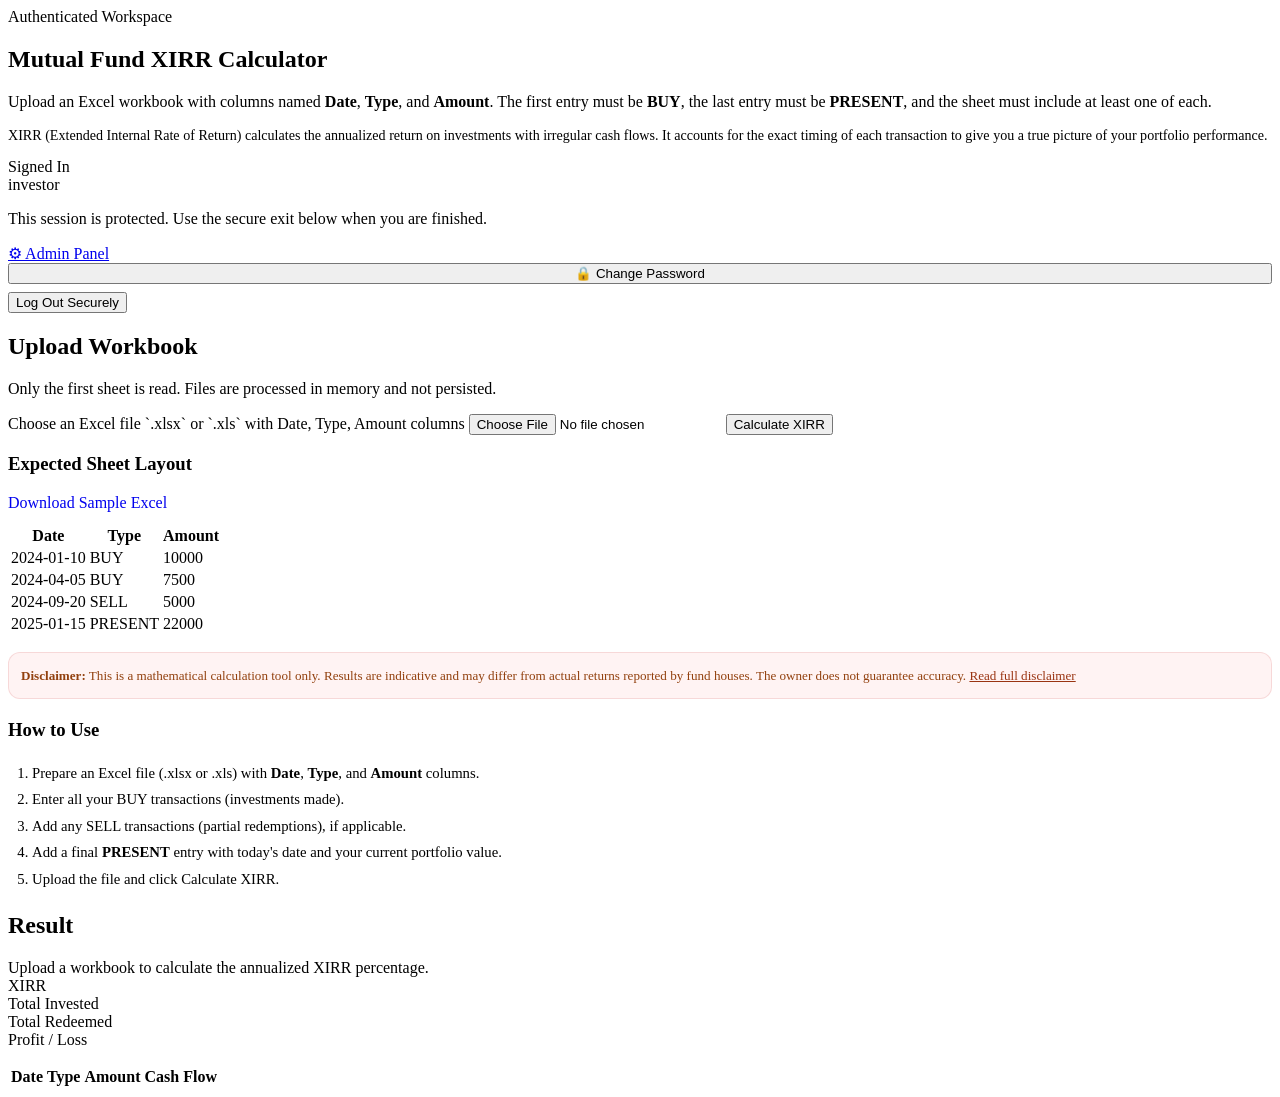
<file: src/main/resources/templates/index.html>
<!DOCTYPE html>
<html lang="en" xmlns:th="http://www.thymeleaf.org">
<head>
    <meta charset="UTF-8">
    <meta name="viewport" content="width=device-width, initial-scale=1.0">
    <meta name="_csrf" th:content="${_csrf.token}">
    <meta name="_csrf_header" th:content="${_csrf.headerName}">
    <link rel="icon" type="image/svg+xml" th:href="@{/favicon.svg}">
    <title>XIRR Dashboard</title>
    <link rel="stylesheet" th:href="@{/css/app.css}">
</head>
<body>
<main class="dashboard-shell">
    <section class="hero-card">
        <div class="hero-copy">
            <div class="eyebrow">Authenticated Workspace</div>
            <h1>Mutual Fund XIRR Calculator</h1>
            <p>Upload an Excel workbook with columns named <strong>Date</strong>, <strong>Type</strong>, and <strong>Amount</strong>. The first entry must be <strong>BUY</strong>, the last entry must be <strong>PRESENT</strong>, and the sheet must include at least one of each.</p>
            <p class="muted" style="margin-top:0.5rem;font-size:0.88rem;">XIRR (Extended Internal Rate of Return) calculates the annualized return on investments with irregular cash flows. It accounts for the exact timing of each transaction to give you a true picture of your portfolio performance.</p>
        </div>
        <aside class="account-card">
            <div class="account-label">Signed In</div>
            <div class="account-user" th:text="${currentUser}">investor</div>
            <p class="logout-helper">This session is protected. Use the secure exit below when you are finished.</p>
            <a th:if="${isAdmin}" href="/admin" class="admin-panel-btn">⚙ Admin Panel</a>
            <button type="button" class="secondary-button" style="width:100%;margin-bottom:0.5rem;" onclick="openModal('user-change-pwd-modal')">🔒 Change Password</button>
            <form class="logout-form" method="post" th:action="@{/logout}">
                <input type="hidden" th:name="${_csrf.parameterName}" th:value="${_csrf.token}">
                <button type="submit" class="secondary-button logout-button">Log Out Securely</button>
            </form>
        </aside>
    </section>

    <section class="workspace-grid">
        <article class="panel upload-panel">
            <h2>Upload Workbook</h2>
            <p class="muted">Only the first sheet is read. Files are processed in memory and not persisted.</p>

            <form id="upload-form" class="upload-form">
                <label for="file" class="upload-dropzone">
                    <span class="upload-title">Choose an Excel file</span>
                    <span class="upload-subtitle">`.xlsx` or `.xls` with Date, Type, Amount columns</span>
                    <input id="file" name="file" type="file" accept=".xlsx,.xls" required>
                </label>
                <button type="submit">Calculate XIRR</button>
            </form>

            <div id="message" class="status-banner hidden"></div>

            <div class="format-guide">
                <h3>Expected Sheet Layout</h3>
                <a href="/api/sample-workbook" class="secondary-button" style="display:inline-block;text-decoration:none;text-align:center;margin-bottom:0.75rem;">Download Sample Excel</a>
                <table>
                    <thead>
                    <tr>
                        <th>Date</th>
                        <th>Type</th>
                        <th>Amount</th>
                    </tr>
                    </thead>
                    <tbody>
                    <tr>
                        <td>2024-01-10</td>
                        <td>BUY</td>
                        <td>10000</td>
                    </tr>
                    <tr>
                        <td>2024-04-05</td>
                        <td>BUY</td>
                        <td>7500</td>
                    </tr>
                    <tr>
                        <td>2024-09-20</td>
                        <td>SELL</td>
                        <td>5000</td>
                    </tr>
                    <tr>
                        <td>2025-01-15</td>
                        <td>PRESENT</td>
                        <td>22000</td>
                    </tr>
                    </tbody>
                </table>
                <div style="margin-top:1rem;padding:0.75rem;border-radius:12px;background:rgba(254,226,226,0.4);border:1px solid rgba(185,28,28,0.12);">
                    <p style="font-size:0.82rem;color:#92400e;line-height:1.6;margin:0;"><strong>Disclaimer:</strong> This is a mathematical calculation tool only. Results are indicative and may differ from actual returns reported by fund houses. The owner does not guarantee accuracy. <a href="/disclaimer" style="color:#9a3412;text-decoration:underline;">Read full disclaimer</a></p>
                </div>
            </div>

            <div style="margin-top:1.25rem;">
                <h3>How to Use</h3>
                <ol style="margin:0.5rem 0;padding-left:1.5rem;line-height:1.8;color:var(--text-soft);font-size:0.92rem;">
                    <li>Prepare an Excel file (.xlsx or .xls) with <strong>Date</strong>, <strong>Type</strong>, and <strong>Amount</strong> columns.</li>
                    <li>Enter all your BUY transactions (investments made).</li>
                    <li>Add any SELL transactions (partial redemptions), if applicable.</li>
                    <li>Add a final <strong>PRESENT</strong> entry with today's date and your current portfolio value.</li>
                    <li>Upload the file and click Calculate XIRR.</li>
                </ol>
            </div>
        </article>

        <article class="panel result-panel">
            <h2>Result</h2>
            <div id="result-state" class="empty-state">
                Upload a workbook to calculate the annualized XIRR percentage.
            </div>
            <div id="result-content" class="hidden">
                <div class="result-metric">
                    <span class="metric-label">XIRR</span>
                    <span id="xirr-value" class="metric-value"></span>
                </div>
                <div class="summary-metrics">
                    <div class="summary-item">
                        <span class="summary-label">Total Invested</span>
                        <span id="total-invested" class="summary-value"></span>
                    </div>
                    <div class="summary-item">
                        <span class="summary-label">Total Redeemed</span>
                        <span id="total-redeemed" class="summary-value"></span>
                    </div>
                    <div class="summary-item">
                        <span class="summary-label">Profit / Loss</span>
                        <span id="profit-loss" class="summary-value"></span>
                    </div>
                </div>
                <p id="transaction-summary" class="muted"></p>
                <div class="table-shell">
                    <table id="transactions-table">
                        <thead>
                        <tr>
                            <th>Date</th>
                            <th>Type</th>
                            <th>Amount</th>
                            <th>Cash Flow</th>
                        </tr>
                        </thead>
                        <tbody></tbody>
                    </table>
                </div>
            </div>
        </article>
    </section>
</main>
<div th:replace="~{fragments/footer :: siteFooter}"></div>

<!-- Change Password Modal -->
<div id="user-change-pwd-modal" class="modal-overlay" onclick="if(event.target===this)closeModal(this.id)">
    <div class="modal-box">
        <h3>Change Your Password</h3>
        <div class="field-group">
            <label for="userCurrentPwd">Current Password</label>
            <input id="userCurrentPwd" type="password">
        </div>
        <div class="field-group">
            <label for="userNewPwd">New Password</label>
            <input id="userNewPwd" type="password">
        </div>
        <div class="modal-actions">
            <button class="btn-cancel" onclick="closeModal('user-change-pwd-modal')">Cancel</button>
            <button onclick="userChangePassword()">Update Password</button>
        </div>
        <div id="user-pwd-msg" class="modal-msg"></div>
    </div>
</div>

<style>
    .modal-overlay { display:none; position:fixed; inset:0; background:rgba(15,23,42,0.5); backdrop-filter:blur(4px); z-index:1000; place-items:center; }
    .modal-overlay.active { display:grid; }
    .modal-box { background:white; border-radius:22px; padding:2rem; width:min(420px,90vw); box-shadow:0 24px 80px rgba(15,23,42,0.2); }
    .modal-box h3 { margin-bottom:1rem; }
    .modal-box .field-group { margin-bottom:0.75rem; }
    .modal-actions { display:flex; gap:0.5rem; margin-top:1.25rem; }
    .modal-actions button { flex:1; }
    .btn-cancel { background:#f1f5f9; color:var(--text-main); box-shadow:none; }
    .btn-cancel:hover { background:#e2e8f0; transform:none; box-shadow:none; }
    .modal-msg { font-size:0.85rem; font-weight:600; margin-top:0.75rem; min-height:1.2rem; }
</style>

<script th:src="@{/js/app.js}"></script>
<script>
    function openModal(id) { document.getElementById(id).classList.add("active"); }
    function closeModal(id) { document.getElementById(id).classList.remove("active"); }

    async function userChangePassword() {
        const csrfT = document.querySelector("meta[name='_csrf']")?.content;
        const csrfH = document.querySelector("meta[name='_csrf_header']")?.content;
        const currentPassword = document.getElementById("userCurrentPwd").value;
        const newPassword = document.getElementById("userNewPwd").value;
        const msgEl = document.getElementById("user-pwd-msg");
        if (!currentPassword || !newPassword) { msgEl.textContent = "Both fields required."; msgEl.style.color = "#b91c1c"; return; }
        const h = {"Content-Type": "application/json"};
        if (csrfH && csrfT) h[csrfH] = csrfT;
        const res = await fetch("/api/account/change-password", {
            method: "POST", headers: h, body: JSON.stringify({currentPassword, newPassword})
        });
        const data = await res.json();
        msgEl.textContent = data.message;
        msgEl.style.color = res.ok ? "#166534" : "#b91c1c";
        if (res.ok) { document.getElementById("userCurrentPwd").value = ""; document.getElementById("userNewPwd").value = ""; }
    }
</script>
</body>
</html>
</file>
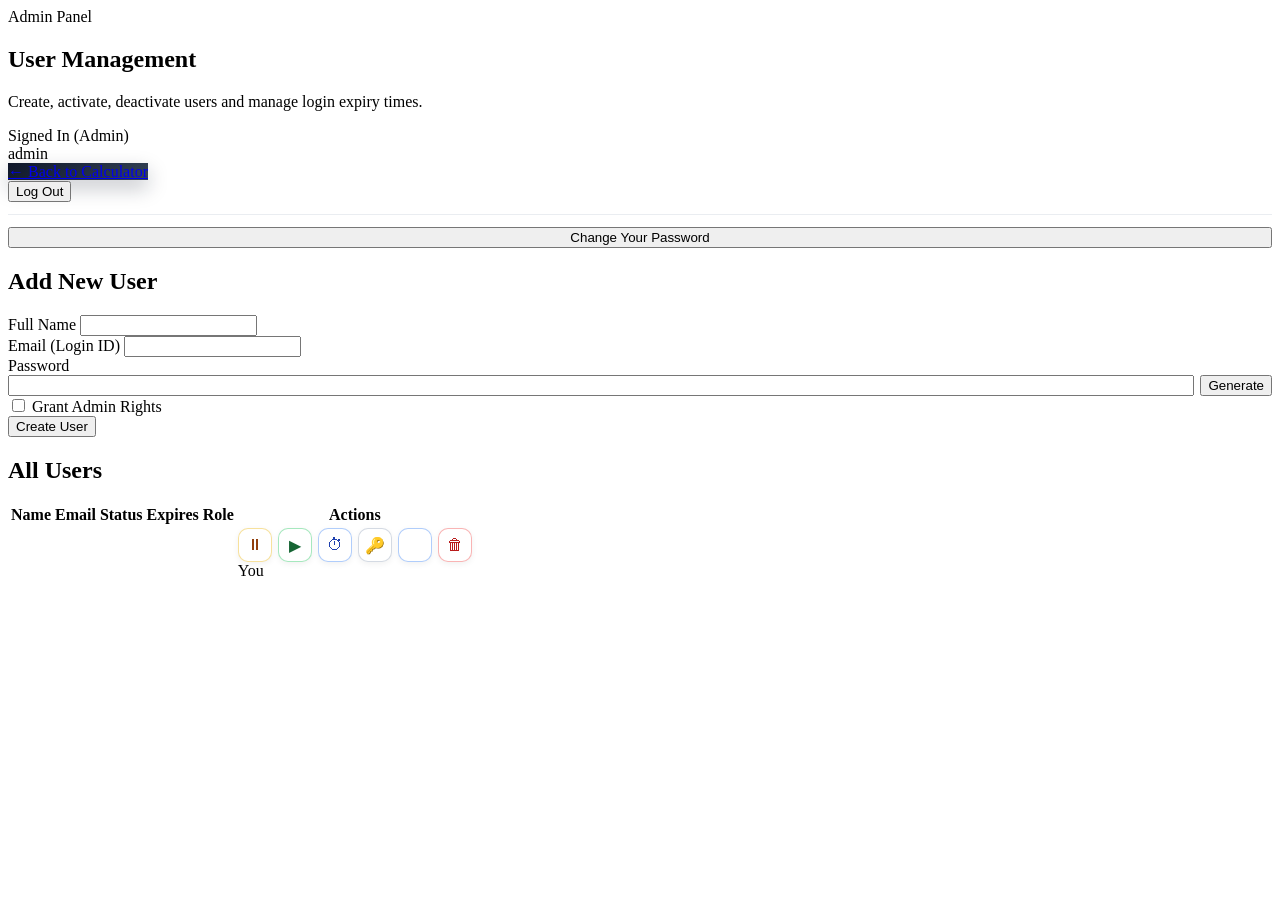
<file: src/main/resources/templates/admin.html>
<!DOCTYPE html>
<html lang="en" xmlns:th="http://www.thymeleaf.org">
<head>
    <meta charset="UTF-8">
    <meta name="viewport" content="width=device-width, initial-scale=1.0">
    <meta name="_csrf" th:content="${_csrf.token}">
    <meta name="_csrf_header" th:content="${_csrf.headerName}">
    <link rel="icon" type="image/svg+xml" th:href="@{/favicon.svg}">
    <title>Admin Panel</title>
    <link rel="stylesheet" th:href="@{/css/app.css}">
    <style>
        .modal-overlay {
            display: none;
            position: fixed;
            inset: 0;
            background: rgba(15, 23, 42, 0.5);
            backdrop-filter: blur(4px);
            z-index: 1000;
            place-items: center;
        }
        .modal-overlay.active { display: grid; }
        .modal-box {
            background: white;
            border-radius: 22px;
            padding: 2rem;
            width: min(420px, 90vw);
            box-shadow: 0 24px 80px rgba(15, 23, 42, 0.2);
        }
        .modal-box h3 { margin-bottom: 1rem; }
        .modal-box .field-group { margin-bottom: 0.75rem; }
        .modal-actions {
            display: flex;
            gap: 0.5rem;
            margin-top: 1.25rem;
        }
        .modal-actions button { flex: 1; }
        .btn-cancel {
            background: #f1f5f9;
            color: var(--text-main);
            box-shadow: none;
        }
        .btn-cancel:hover { background: #e2e8f0; transform: none; box-shadow: none; }
        .modal-msg {
            font-size: 0.85rem;
            font-weight: 600;
            margin-top: 0.75rem;
            min-height: 1.2rem;
        }
        .action-grid {
            display: flex;
            gap: 6px;
            align-items: center;
        }
        .act-btn {
            display: inline-flex;
            align-items: center;
            justify-content: center;
            width: 34px;
            height: 34px;
            border-radius: 10px;
            border: 1px solid;
            font-size: 1rem;
            padding: 0;
            cursor: pointer;
            transition: transform 0.15s ease, box-shadow 0.15s ease;
            background: white;
            box-shadow: 0 2px 6px rgba(0,0,0,0.06);
        }
        .act-btn:hover {
            transform: translateY(-1px);
            box-shadow: 0 4px 12px rgba(0,0,0,0.12);
        }
        .act-success { border-color: rgba(34,197,94,0.4); color: #166534; }
        .act-success:hover { background: rgba(34,197,94,0.08); }
        .act-warn { border-color: rgba(234,179,8,0.4); color: #92400e; }
        .act-warn:hover { background: rgba(234,179,8,0.08); }
        .act-info { border-color: rgba(59,130,246,0.4); color: #1e40af; }
        .act-info:hover { background: rgba(59,130,246,0.08); }
        .act-neutral { border-color: rgba(148,163,184,0.4); color: #475569; }
        .act-neutral:hover { background: rgba(148,163,184,0.08); }
        .act-danger { border-color: rgba(239,68,68,0.4); color: #b91c1c; }
        .act-danger:hover { background: rgba(239,68,68,0.08); }
    </style>
</head>
<body>
<main class="dashboard-shell">
    <section class="hero-card">
        <div class="hero-copy">
            <div class="eyebrow">Admin Panel</div>
            <h1>User Management</h1>
            <p>Create, activate, deactivate users and manage login expiry times.</p>
        </div>
        <aside class="account-card">
            <div class="account-label">Signed In (Admin)</div>
            <div class="account-user" th:text="${currentUser}">admin</div>
            <a href="/" class="admin-panel-btn" style="background:linear-gradient(135deg,#0f172a 0%,#334155 100%);box-shadow:0 8px 20px rgba(15,23,42,0.25);">← Back to Calculator</a>
            <form class="logout-form" method="post" th:action="@{/logout}">
                <input type="hidden" th:name="${_csrf.parameterName}" th:value="${_csrf.token}">
                <button type="submit" class="secondary-button logout-button">Log Out</button>
            </form>
            <hr style="border:none;border-top:1px solid rgba(148,163,184,0.2);margin:0.75rem 0;">
            <button class="secondary-button small-btn" style="width:100%;" onclick="openModal('change-pwd-modal')">Change Your Password</button>
        </aside>
    </section>

    <section class="workspace-grid">
        <article class="panel">
            <h2>Add New User</h2>
            <form id="add-user-form" class="upload-form">
                <div class="field-group">
                    <label for="fullName">Full Name</label>
                    <input id="fullName" type="text" required>
                </div>
                <div class="field-group">
                    <label for="email">Email (Login ID)</label>
                    <input id="email" type="email" required>
                </div>
                <div class="field-group">
                    <label for="password">Password</label>
                    <div style="display:flex;gap:0.4rem;">
                        <input id="password" type="text" required style="flex:1;">
                        <button type="button" class="secondary-button small-btn" onclick="document.getElementById('password').value=generatePassword()" style="white-space:nowrap;">Generate</button>
                    </div>
                </div>
                <div class="field-group">
                    <label><input id="adminCheck" type="checkbox"> Grant Admin Rights</label>
                </div>
                <button type="submit">Create User</button>
            </form>
            <div id="add-message" class="status-banner hidden"></div>
        </article>

        <article class="panel">
            <h2>All Users</h2>
            <div id="users-message" class="status-banner hidden"></div>
            <div class="table-shell">
                <table id="users-table">
                    <thead>
                    <tr>
                        <th>Name</th>
                        <th>Email</th>
                        <th>Status</th>
                        <th>Expires</th>
                        <th>Role</th>
                        <th>Actions</th>
                    </tr>
                    </thead>
                    <tbody>
                    <tr th:each="user : ${users}">
                        <td th:text="${user.fullName}"></td>
                        <td th:text="${user.email}"></td>
                        <td>
                            <span class="chip" th:classappend="${user.active && !user.expired} ? 'sell' : 'buy'"
                                  th:text="${user.active && !user.expired} ? 'Active' : (${!user.active} ? 'Inactive' : 'Expired')"></span>
                        </td>
                        <td th:text="${#dates.format(new java.util.Date(user.expiresAt.toEpochMilli()), 'dd MMM yyyy HH:mm')}"></td>
                        <td th:text="${user.admin} ? 'Admin' : 'User'"></td>
                        <td>
                            <div th:if="${user.email != currentUser}" class="action-grid">
                                <button th:if="${user.active}" class="act-btn act-warn"
                                        th:attr="onclick='toggleUser(' + ${user.id} + ', false)'" title="Deactivate">⏸</button>
                                <button th:unless="${user.active}" class="act-btn act-success"
                                        th:attr="onclick='toggleUser(' + ${user.id} + ', true)'" title="Activate">▶</button>
                                <button class="act-btn act-info"
                                        th:attr="onclick='openExpiryModal(' + ${user.id} + ')'" title="Set Expiry">⏱</button>
                                <button class="act-btn act-neutral"
                                        th:attr="onclick='openResetPwdModal(' + ${user.id} + ')'" title="Reset Password">🔑</button>
                                <button class="act-btn act-info"
                                        th:attr="onclick='toggleRole(' + ${user.id} + ')'" th:title="${user.admin} ? 'Demote to User' : 'Promote to Admin'"
                                        th:text="${user.admin} ? '👤' : '👑'"></button>
                                <button class="act-btn act-danger"
                                        th:attr="onclick='deleteUser(' + ${user.id} + ')'" title="Delete">🗑</button>
                            </div>
                            <span th:if="${user.email == currentUser}" class="chip sell">You</span>
                        </td>
                    </tr>
                    </tbody>
                </table>
            </div>
        </article>
    </section>
</main>

<!-- Change Password Modal -->
<div id="change-pwd-modal" class="modal-overlay" onclick="if(event.target===this)closeModal(this.id)">
    <div class="modal-box">
        <h3>Change Your Password</h3>
        <div class="field-group">
            <label for="modalCurrentPwd">Current Password</label>
            <input id="modalCurrentPwd" type="password">
        </div>
        <div class="field-group">
            <label for="modalNewPwd">New Password</label>
            <input id="modalNewPwd" type="password">
        </div>
        <div class="modal-actions">
            <button class="btn-cancel" onclick="closeModal('change-pwd-modal')">Cancel</button>
            <button onclick="changePassword()">Update Password</button>
        </div>
        <div id="change-pwd-msg" class="modal-msg"></div>
    </div>
</div>

<!-- Reset Password Modal -->
<div id="reset-pwd-modal" class="modal-overlay" onclick="if(event.target===this)closeModal(this.id)">
    <div class="modal-box">
        <h3>Reset User Password</h3>
        <div class="field-group">
            <label for="modalResetPwd">New Password</label>
            <div style="display:flex;gap:0.4rem;">
                <input id="modalResetPwd" type="text" style="flex:1;">
                <button type="button" class="secondary-button small-btn" onclick="document.getElementById('modalResetPwd').value=generatePassword()" style="white-space:nowrap;">Generate</button>
            </div>
        </div>
        <div class="modal-actions">
            <button class="btn-cancel" onclick="closeModal('reset-pwd-modal')">Cancel</button>
            <button onclick="submitResetPassword()">Reset Password</button>
        </div>
        <div id="reset-pwd-msg" class="modal-msg"></div>
    </div>
</div>

<!-- Set Expiry Modal -->
<div id="expiry-modal" class="modal-overlay" onclick="if(event.target===this)closeModal(this.id)">
    <div class="modal-box">
        <h3>Set Login Expiry</h3>
        <div class="field-group">
            <label for="modalExpiryDatetime">Expires At</label>
            <input id="modalExpiryDatetime" type="datetime-local">
        </div>
        <div class="modal-actions">
            <button class="btn-cancel" onclick="closeModal('expiry-modal')">Cancel</button>
            <button onclick="submitExpiry()">Set Expiry</button>
        </div>
        <div id="expiry-msg" class="modal-msg"></div>
    </div>
</div>

<div th:replace="~{fragments/footer :: siteFooter}"></div>
<script>
    const csrfToken = document.querySelector("meta[name='_csrf']")?.content;
    const csrfHeader = document.querySelector("meta[name='_csrf_header']")?.content;
    let activeUserId = null;

    function generatePassword() {
        const chars = 'ABCDEFGHJKLMNPQRSTUVWXYZabcdefghjkmnpqrstuvwxyz23456789!@#$%';
        let pwd = '';
        for (let i = 0; i < 12; i++) pwd += chars.charAt(Math.floor(Math.random() * chars.length));
        return pwd;
    }

    function headers() {
        const h = {"Content-Type": "application/json"};
        if (csrfHeader && csrfToken) h[csrfHeader] = csrfToken;
        return h;
    }

    function showMsg(elId, text, variant) {
        const el = document.getElementById(elId);
        el.textContent = text;
        el.className = "status-banner " + variant;
    }

    function openModal(id) { document.getElementById(id).classList.add("active"); }
    function closeModal(id) { document.getElementById(id).classList.remove("active"); }

    function openResetPwdModal(id) {
        activeUserId = id;
        document.getElementById("modalResetPwd").value = "";
        document.getElementById("reset-pwd-msg").textContent = "";
        openModal("reset-pwd-modal");
    }

    function openExpiryModal(id) {
        activeUserId = id;
        // Default to 24 hours from now
        const dt = new Date(Date.now() + 24 * 60 * 60 * 1000);
        document.getElementById("modalExpiryDatetime").value = dt.toISOString().slice(0, 16);
        document.getElementById("expiry-msg").textContent = "";
        openModal("expiry-modal");
    }

    document.getElementById("add-user-form").addEventListener("submit", async (e) => {
        e.preventDefault();
        const body = {
            fullName: document.getElementById("fullName").value,
            email: document.getElementById("email").value,
            password: document.getElementById("password").value,
            admin: String(document.getElementById("adminCheck").checked)
        };
        try {
            const res = await fetch("/api/admin/users", {method: "POST", headers: headers(), body: JSON.stringify(body)});
            const data = await res.json();
            showMsg("add-message", data.message, res.ok ? "success" : "error");
            if (res.ok) setTimeout(() => location.reload(), 1000);
        } catch (err) {
            showMsg("add-message", "Request failed.", "error");
        }
    });

    async function toggleUser(id, activate) {
        const action = activate ? "activate" : "deactivate";
        const res = await fetch("/api/admin/users/" + id + "/" + action, {method: "POST", headers: headers()});
        const data = await res.json();
        showMsg("users-message", data.message, res.ok ? "success" : "error");
        if (res.ok) setTimeout(() => location.reload(), 800);
    }

    async function submitResetPassword() {
        const password = document.getElementById("modalResetPwd").value;
        const msgEl = document.getElementById("reset-pwd-msg");
        if (!password) { msgEl.textContent = "Enter a password."; msgEl.style.color = "#b91c1c"; return; }
        const res = await fetch("/api/admin/users/" + activeUserId + "/reset-password", {
            method: "POST", headers: headers(), body: JSON.stringify({password})
        });
        const data = await res.json();
        msgEl.textContent = data.message;
        msgEl.style.color = res.ok ? "#166534" : "#b91c1c";
        if (res.ok) setTimeout(() => { closeModal("reset-pwd-modal"); location.reload(); }, 1000);
    }

    async function submitExpiry() {
        const datetimeVal = document.getElementById("modalExpiryDatetime").value;
        const msgEl = document.getElementById("expiry-msg");
        if (!datetimeVal) { msgEl.textContent = "Select a date and time."; msgEl.style.color = "#b91c1c"; return; }

        const expiresAt = new Date(datetimeVal).toISOString();
        const res = await fetch("/api/admin/users/" + activeUserId + "/expiry", {
            method: "POST", headers: headers(), body: JSON.stringify({expiresAt})
        });
        const data = await res.json();
        msgEl.textContent = data.message;
        msgEl.style.color = res.ok ? "#166534" : "#b91c1c";
        if (res.ok) setTimeout(() => { closeModal("expiry-modal"); location.reload(); }, 1000);
    }

    async function changePassword() {
        const currentPassword = document.getElementById("modalCurrentPwd").value;
        const newPassword = document.getElementById("modalNewPwd").value;
        const msgEl = document.getElementById("change-pwd-msg");
        if (!currentPassword || !newPassword) { msgEl.textContent = "Both fields required."; msgEl.style.color = "#b91c1c"; return; }
        const res = await fetch("/api/admin/change-password", {
            method: "POST", headers: headers(), body: JSON.stringify({currentPassword, newPassword})
        });
        const data = await res.json();
        msgEl.textContent = data.message;
        msgEl.style.color = res.ok ? "#166534" : "#b91c1c";
        if (res.ok) { document.getElementById("modalCurrentPwd").value = ""; document.getElementById("modalNewPwd").value = ""; }
    }

    async function deleteUser(id) {
        if (!confirm("Are you sure you want to permanently delete this user?")) return;
        const res = await fetch("/api/admin/users/" + id, {method: "DELETE", headers: headers()});
        const data = await res.json();
        showMsg("users-message", data.message, res.ok ? "success" : "error");
        if (res.ok) setTimeout(() => location.reload(), 800);
    }

    async function toggleRole(id) {
        if (!confirm("Are you sure you want to change this user's role?")) return;
        const res = await fetch("/api/admin/users/" + id + "/toggle-role", {method: "POST", headers: headers()});
        const data = await res.json();
        showMsg("users-message", data.message, res.ok ? "success" : "error");
        if (res.ok) setTimeout(() => location.reload(), 800);
    }
</script>
</body>
</html>
</file>
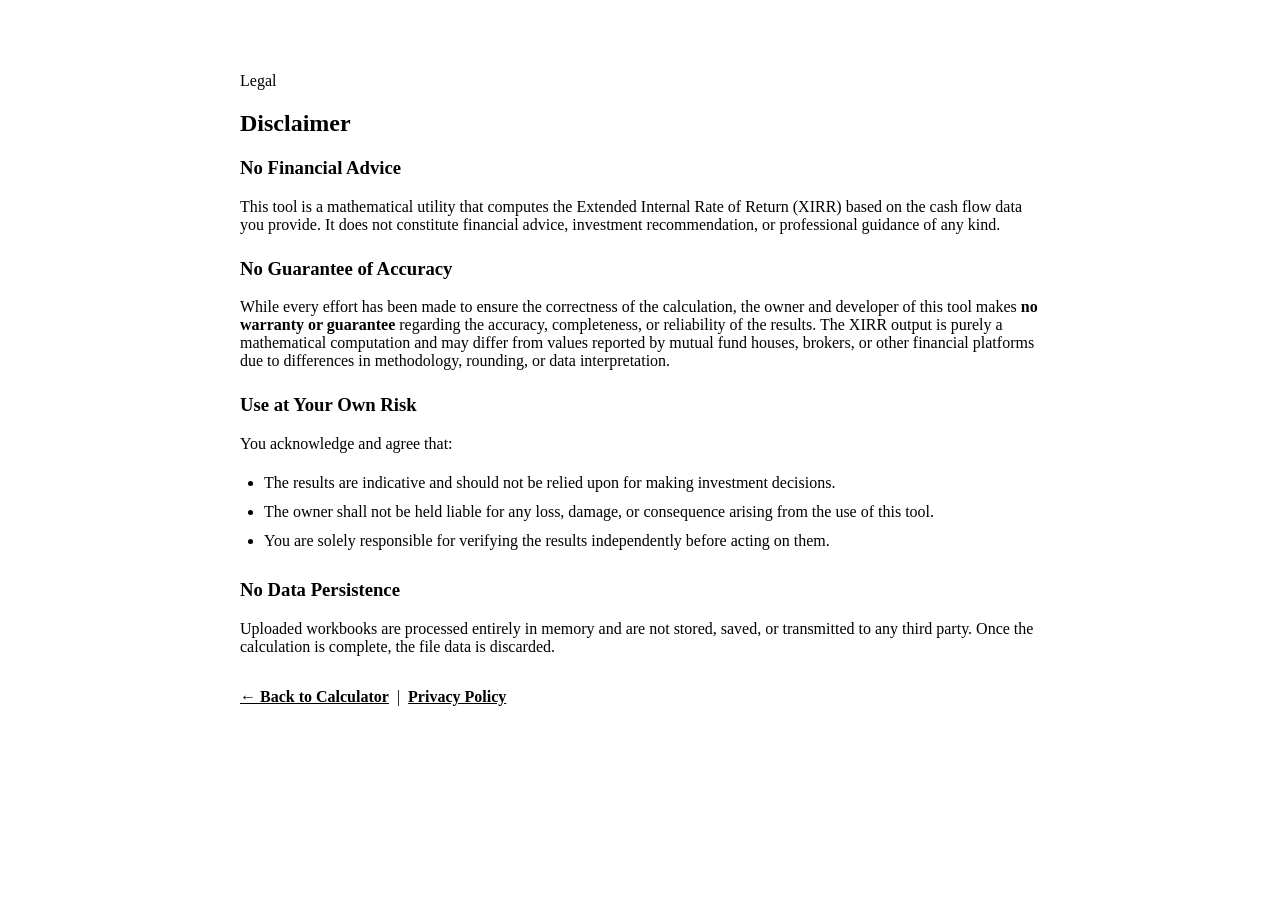
<file: src/main/resources/templates/disclaimer.html>
<!DOCTYPE html>
<html lang="en" xmlns:th="http://www.thymeleaf.org">
<head>
    <meta charset="UTF-8">
    <meta name="viewport" content="width=device-width, initial-scale=1.0">
    <link rel="icon" type="image/svg+xml" th:href="@{/favicon.svg}">
    <title>Disclaimer — XIRR Calculator</title>
    <link rel="stylesheet" th:href="@{/css/app.css}">
</head>
<body>
<main class="dashboard-shell">
    <section class="panel" style="max-width:800px;margin:2rem auto;padding:2.5rem;">
        <div class="eyebrow">Legal</div>
        <h1>Disclaimer</h1>

        <h3>No Financial Advice</h3>
        <p>This tool is a mathematical utility that computes the Extended Internal Rate of Return (XIRR) based on the cash flow data you provide. It does not constitute financial advice, investment recommendation, or professional guidance of any kind.</p>

        <h3 style="margin-top:1.5rem;">No Guarantee of Accuracy</h3>
        <p>While every effort has been made to ensure the correctness of the calculation, the owner and developer of this tool makes <strong>no warranty or guarantee</strong> regarding the accuracy, completeness, or reliability of the results. The XIRR output is purely a mathematical computation and may differ from values reported by mutual fund houses, brokers, or other financial platforms due to differences in methodology, rounding, or data interpretation.</p>

        <h3 style="margin-top:1.5rem;">Use at Your Own Risk</h3>
        <p>You acknowledge and agree that:</p>
        <ul style="margin:0.75rem 0;padding-left:1.5rem;line-height:1.8;">
            <li>The results are indicative and should not be relied upon for making investment decisions.</li>
            <li>The owner shall not be held liable for any loss, damage, or consequence arising from the use of this tool.</li>
            <li>You are solely responsible for verifying the results independently before acting on them.</li>
        </ul>

        <h3 style="margin-top:1.5rem;">No Data Persistence</h3>
        <p>Uploaded workbooks are processed entirely in memory and are not stored, saved, or transmitted to any third party. Once the calculation is complete, the file data is discarded.</p>

        <p style="margin-top:2rem;"><a href="/" style="color:var(--accent-deep);font-weight:700;">← Back to Calculator</a> &nbsp;|&nbsp; <a href="/privacy" style="color:var(--accent-deep);font-weight:700;">Privacy Policy</a></p>
    </section>
</main>
<div th:replace="~{fragments/footer :: siteFooter}"></div>
</body>
</html>
</file>
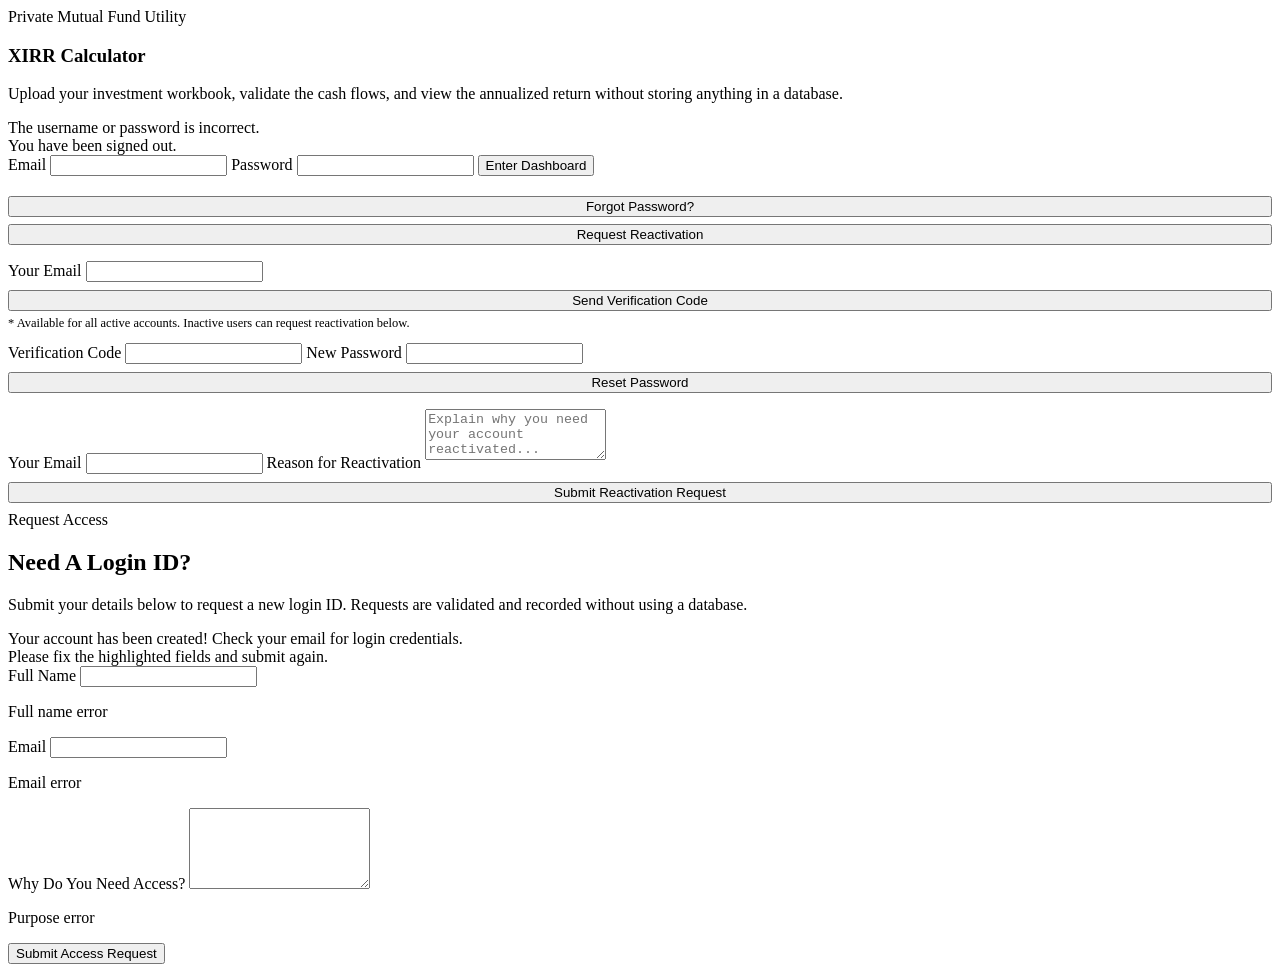
<file: src/main/resources/templates/login.html>
<!DOCTYPE html>
<html lang="en" xmlns:th="http://www.thymeleaf.org">
<head>
    <meta charset="UTF-8">
    <meta name="viewport" content="width=device-width, initial-scale=1.0">
    <meta name="_csrf" th:content="${_csrf.token}">
    <meta name="_csrf_header" th:content="${_csrf.headerName}">
    <link rel="icon" type="image/svg+xml" th:href="@{/favicon.svg}">
    <title>XIRR Access</title>
    <link rel="stylesheet" th:href="@{/css/app.css}">
</head>
<body class="auth-page">
<main class="auth-shell">
    <section class="auth-grid">
        <section class="auth-panel">
            <div class="eyebrow">Private Mutual Fund Utility</div>
            <h1>XIRR Calculator</h1>
            <p class="lead">Upload your investment workbook, validate the cash flows, and view the annualized return without storing anything in a database.</p>

            <div class="status-banner error" th:if="${param.error}">
                The username or password is incorrect.
            </div>
            <div class="status-banner success" th:if="${param.logout}">
                You have been signed out.
            </div>

            <form class="auth-form" method="post" th:action="@{/login}">
                <input type="hidden" th:name="${_csrf.parameterName}" th:value="${_csrf.token}">

                <label for="username">Email</label>
                <input id="username" name="username" type="email" autocomplete="email" required>

                <label for="password">Password</label>
                <input id="password" name="password" type="password" autocomplete="current-password" required>

                <button type="submit">Enter Dashboard</button>
            </form>

            <div style="margin-top:1.25rem;">
                <button type="button" class="secondary-button" style="width:100%;" onclick="toggleSection('forgot-section')">Forgot Password?</button>
                <button type="button" class="secondary-button" style="width:100%;margin-top:0.4rem;" onclick="toggleSection('reactivate-section')">Request Reactivation</button>
            </div>

            <div id="forgot-section" class="hidden" style="margin-top:1rem;">
                <div id="forgot-step1">
                    <label for="resetEmail">Your Email</label>
                    <input id="resetEmail" type="email" required style="margin-bottom:0.5rem;">
                    <button type="button" class="secondary-button" style="width:100%;" onclick="requestResetCode()">Send Verification Code</button>
                    <p style="font-size:0.78rem;color:var(--text-soft);margin-top:0.3rem;">* Available for all active accounts. Inactive users can request reactivation below.</p>
                </div>
                <div id="forgot-step2" class="hidden" style="margin-top:0.75rem;">
                    <label for="resetCode">Verification Code</label>
                    <input id="resetCode" type="text" maxlength="6" required style="margin-bottom:0.5rem;">
                    <label for="resetNewPwd">New Password</label>
                    <input id="resetNewPwd" type="password" required style="margin-bottom:0.5rem;">
                    <button type="button" class="secondary-button" style="width:100%;" onclick="verifyAndReset()">Reset Password</button>
                </div>
                <div id="forgot-msg" style="margin-top:0.5rem;font-size:0.9rem;font-weight:600;"></div>
            </div>

            <div id="reactivate-section" class="hidden" style="margin-top:1rem;">
                <label for="reactivateEmail">Your Email</label>
                <input id="reactivateEmail" type="email" required style="margin-bottom:0.5rem;">
                <label for="reactivateReason">Reason for Reactivation</label>
                <textarea id="reactivateReason" rows="3" style="margin-bottom:0.5rem;" placeholder="Explain why you need your account reactivated..."></textarea>
                <button type="button" class="secondary-button" style="width:100%;" onclick="requestReactivation()">Submit Reactivation Request</button>
                <div id="reactivate-msg" style="margin-top:0.5rem;font-size:0.9rem;font-weight:600;"></div>
            </div>
        </section>

        <section class="panel request-panel">
            <div class="eyebrow">Request Access</div>
            <h2>Need A Login ID?</h2>
            <p class="muted">Submit your details below to request a new login ID. Requests are validated and recorded without using a database.</p>

            <div class="status-banner success" th:if="${param.requestSuccess}">
                Your account has been created! Check your email for login credentials.
            </div>
            <div class="status-banner error" th:if="${requestFailureMessage}" th:text="${requestFailureMessage}">
                Please fix the highlighted fields and submit again.
            </div>

            <form class="request-form" method="post" th:action="@{/access-request}" th:object="${accessRequestForm}">
                <input type="hidden" th:name="${_csrf.parameterName}" th:value="${_csrf.token}">

                <div class="field-group">
                    <label for="fullName">Full Name</label>
                    <input id="fullName" th:field="*{fullName}" type="text" autocomplete="name" required maxlength="120">
                    <p class="field-error" th:if="${#fields.hasErrors('fullName')}" th:errors="*{fullName}">Full name error</p>
                </div>

                <div class="field-group">
                    <label for="email">Email</label>
                    <input id="email" th:field="*{email}" type="email" autocomplete="email" required maxlength="160">
                    <p class="field-error" th:if="${#fields.hasErrors('email')}" th:errors="*{email}">Email error</p>
                </div>

                <div class="field-group">
                    <label for="purpose">Why Do You Need Access?</label>
                    <textarea id="purpose" th:field="*{purpose}" rows="5" required minlength="20" maxlength="500"></textarea>
                    <p class="field-error" th:if="${#fields.hasErrors('purpose')}" th:errors="*{purpose}">Purpose error</p>
                </div>

                <button type="submit">Submit Access Request</button>
            </form>
        </section>
    </section>
</main>
<div th:replace="~{fragments/footer :: siteFooter}"></div>
<script>
    const csrfToken = document.querySelector("meta[name='_csrf']")?.content;
    const csrfHeader = document.querySelector("meta[name='_csrf_header']")?.content;

    function fHeaders() {
        const h = {"Content-Type": "application/json"};
        if (csrfHeader && csrfToken) h[csrfHeader] = csrfToken;
        return h;
    }

    function toggleSection(id) {
        const sections = ['forgot-section', 'reactivate-section'];
        sections.forEach(s => {
            if (s === id) {
                document.getElementById(s).classList.toggle('hidden');
            } else {
                document.getElementById(s).classList.add('hidden');
            }
        });
    }

    function setForgotMsg(text, ok) {
        const el = document.getElementById("forgot-msg");
        el.textContent = text;
        el.style.color = ok ? "#166534" : "#b91c1c";
    }

    async function requestResetCode() {
        const email = document.getElementById("resetEmail").value;
        if (!email) { setForgotMsg("Enter your email.", false); return; }
        const res = await fetch("/api/password-reset/request-code", {
            method: "POST", headers: fHeaders(), body: JSON.stringify({email})
        });
        const data = await res.json();
        setForgotMsg(data.message, res.ok);
        if (res.ok) document.getElementById("forgot-step2").classList.remove("hidden");
    }

    async function verifyAndReset() {
        const email = document.getElementById("resetEmail").value;
        const code = document.getElementById("resetCode").value;
        const newPassword = document.getElementById("resetNewPwd").value;
        if (!code || !newPassword) { setForgotMsg("All fields required.", false); return; }
        const res = await fetch("/api/password-reset/verify-and-reset", {
            method: "POST", headers: fHeaders(), body: JSON.stringify({email, code, newPassword})
        });
        const data = await res.json();
        setForgotMsg(data.message, res.ok);
        if (res.ok) {
            setTimeout(() => {
                document.getElementById("forgot-section").classList.add("hidden");
                document.getElementById("forgot-step2").classList.add("hidden");
                document.getElementById("resetEmail").value = "";
                document.getElementById("resetCode").value = "";
                document.getElementById("resetNewPwd").value = "";
            }, 2000);
        }
    }

    async function requestPasswordReset() {
        const email = document.getElementById("resetEmail").value;
        if (!email) { setForgotMsg("Enter your email.", false); return; }
        const res = await fetch("/api/password-reset/request-admin-reset", {
            method: "POST", headers: fHeaders(), body: JSON.stringify({email})
        });
        const data = await res.json();
        setForgotMsg(data.message, res.ok);
    }

    async function requestReactivation() {
        const email = document.getElementById("reactivateEmail").value;
        const reason = document.getElementById("reactivateReason").value;
        const msgEl = document.getElementById("reactivate-msg");
        if (!email || !reason) { msgEl.textContent = "Email and reason are required."; msgEl.style.color = "#b91c1c"; return; }
        const res = await fetch("/api/password-reset/request-reactivation", {
            method: "POST", headers: fHeaders(), body: JSON.stringify({email, reason})
        });
        const data = await res.json();
        msgEl.textContent = data.message;
        msgEl.style.color = res.ok ? "#166534" : "#b91c1c";
    }
</script>
</body>
</html>
</file>
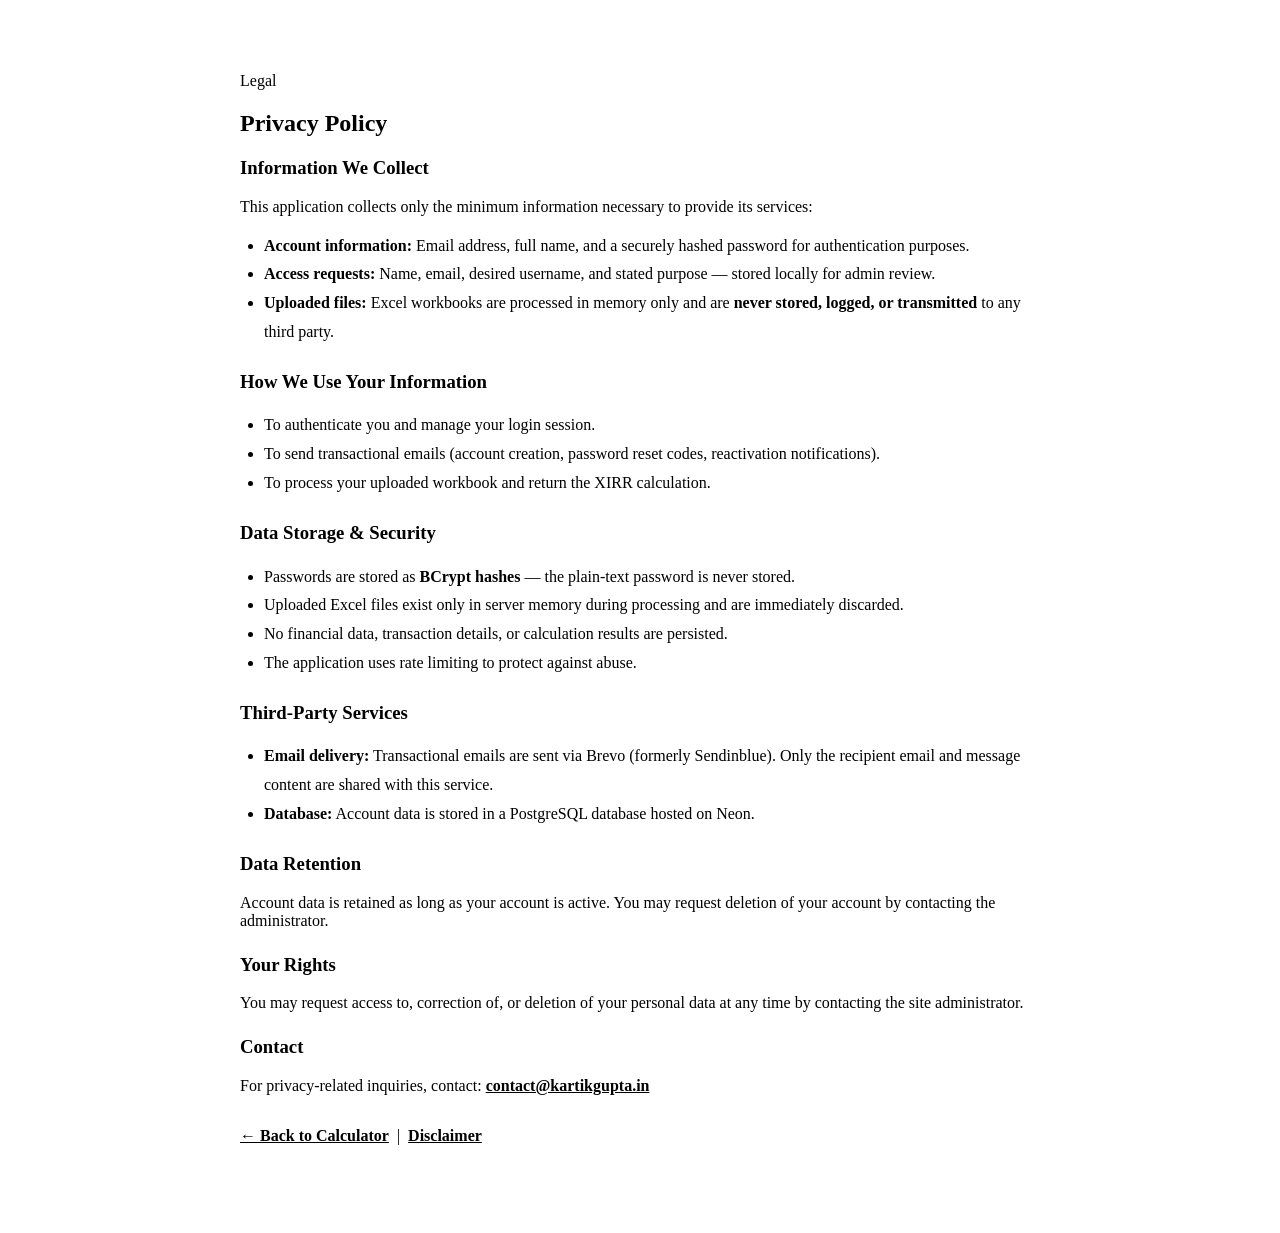
<file: src/main/resources/templates/privacy.html>
<!DOCTYPE html>
<html lang="en" xmlns:th="http://www.thymeleaf.org">
<head>
    <meta charset="UTF-8">
    <meta name="viewport" content="width=device-width, initial-scale=1.0">
    <link rel="icon" type="image/svg+xml" th:href="@{/favicon.svg}">
    <title>Privacy Policy — XIRR Calculator</title>
    <link rel="stylesheet" th:href="@{/css/app.css}">
</head>
<body>
<main class="dashboard-shell">
    <section class="panel" style="max-width:800px;margin:2rem auto;padding:2.5rem;">
        <div class="eyebrow">Legal</div>
        <h1>Privacy Policy</h1>

        <h3>Information We Collect</h3>
        <p>This application collects only the minimum information necessary to provide its services:</p>
        <ul style="margin:0.75rem 0;padding-left:1.5rem;line-height:1.8;">
            <li><strong>Account information:</strong> Email address, full name, and a securely hashed password for authentication purposes.</li>
            <li><strong>Access requests:</strong> Name, email, desired username, and stated purpose — stored locally for admin review.</li>
            <li><strong>Uploaded files:</strong> Excel workbooks are processed in memory only and are <strong>never stored, logged, or transmitted</strong> to any third party.</li>
        </ul>

        <h3 style="margin-top:1.5rem;">How We Use Your Information</h3>
        <ul style="margin:0.75rem 0;padding-left:1.5rem;line-height:1.8;">
            <li>To authenticate you and manage your login session.</li>
            <li>To send transactional emails (account creation, password reset codes, reactivation notifications).</li>
            <li>To process your uploaded workbook and return the XIRR calculation.</li>
        </ul>

        <h3 style="margin-top:1.5rem;">Data Storage &amp; Security</h3>
        <ul style="margin:0.75rem 0;padding-left:1.5rem;line-height:1.8;">
            <li>Passwords are stored as <strong>BCrypt hashes</strong> — the plain-text password is never stored.</li>
            <li>Uploaded Excel files exist only in server memory during processing and are immediately discarded.</li>
            <li>No financial data, transaction details, or calculation results are persisted.</li>
            <li>The application uses rate limiting to protect against abuse.</li>
        </ul>

        <h3 style="margin-top:1.5rem;">Third-Party Services</h3>
        <ul style="margin:0.75rem 0;padding-left:1.5rem;line-height:1.8;">
            <li><strong>Email delivery:</strong> Transactional emails are sent via Brevo (formerly Sendinblue). Only the recipient email and message content are shared with this service.</li>
            <li><strong>Database:</strong> Account data is stored in a PostgreSQL database hosted on Neon.</li>
        </ul>

        <h3 style="margin-top:1.5rem;">Data Retention</h3>
        <p>Account data is retained as long as your account is active. You may request deletion of your account by contacting the administrator.</p>

        <h3 style="margin-top:1.5rem;">Your Rights</h3>
        <p>You may request access to, correction of, or deletion of your personal data at any time by contacting the site administrator.</p>

        <h3 style="margin-top:1.5rem;">Contact</h3>
        <p>For privacy-related inquiries, contact: <a href="mailto:contact@kartikgupta.in" style="color:var(--accent-deep);font-weight:700;">contact@kartikgupta.in</a></p>

        <p style="margin-top:2rem;"><a href="/" style="color:var(--accent-deep);font-weight:700;">← Back to Calculator</a> &nbsp;|&nbsp; <a href="/disclaimer" style="color:var(--accent-deep);font-weight:700;">Disclaimer</a></p>
    </section>
</main>
<div th:replace="~{fragments/footer :: siteFooter}"></div>
</body>
</html>
</file>
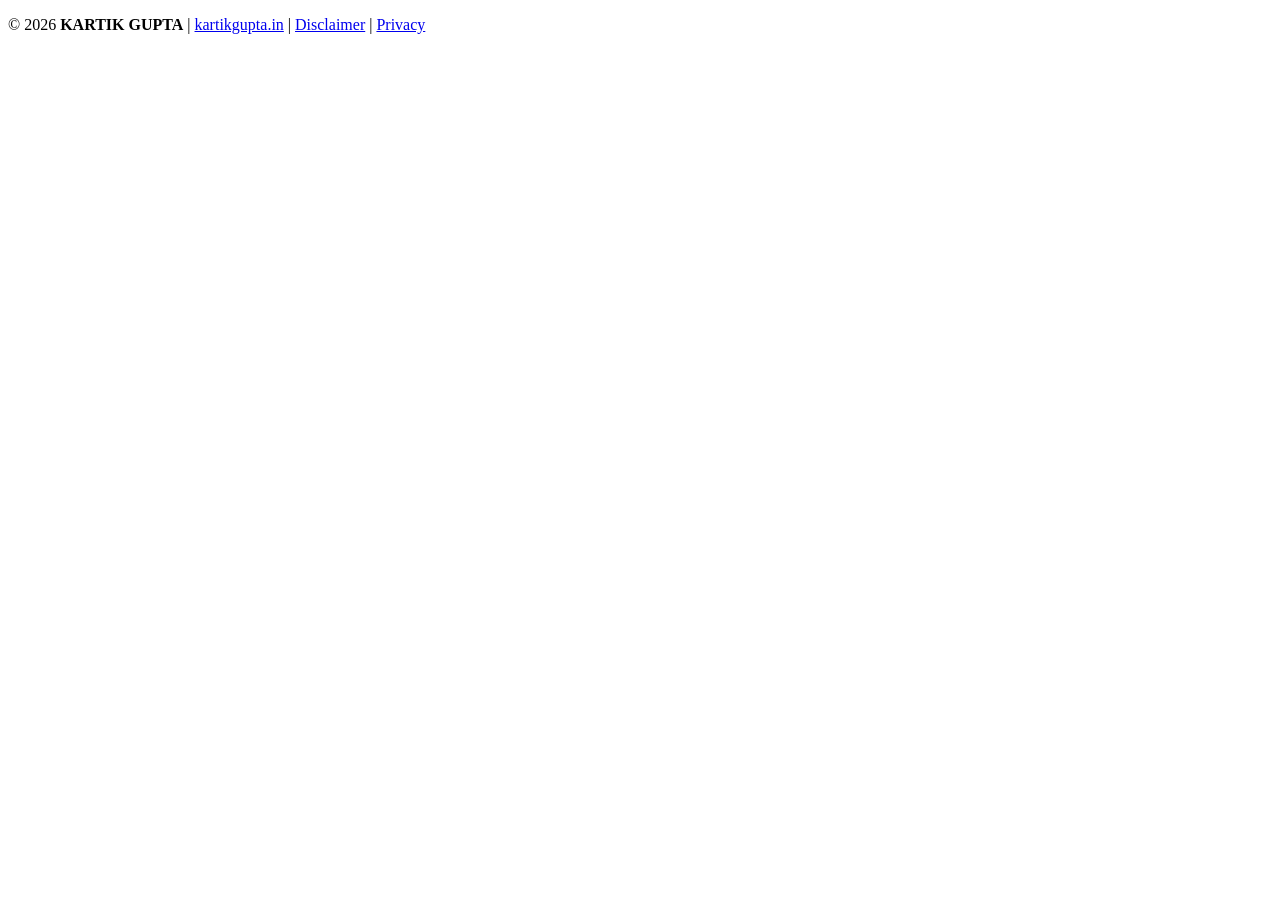
<file: src/main/resources/templates/fragments/footer.html>
<!DOCTYPE html>
<html lang="en" xmlns:th="http://www.thymeleaf.org">
<body>
<footer th:fragment="siteFooter" class="site-footer">
    <div class="footer-shell">
        <p>
            &copy; <span th:text="${T(java.time.Year).now().value}">2026</span>
            <strong>KARTIK GUPTA</strong>
            <span class="footer-separator">|</span>
            <a href="https://kartikgupta.in" target="_blank" rel="noopener noreferrer">kartikgupta.in</a>
            <span class="footer-separator">|</span>
            <a href="/disclaimer">Disclaimer</a>
            <span class="footer-separator">|</span>
            <a href="/privacy">Privacy</a>
        </p>
    </div>
</footer>
</body>
</html>
</file>
